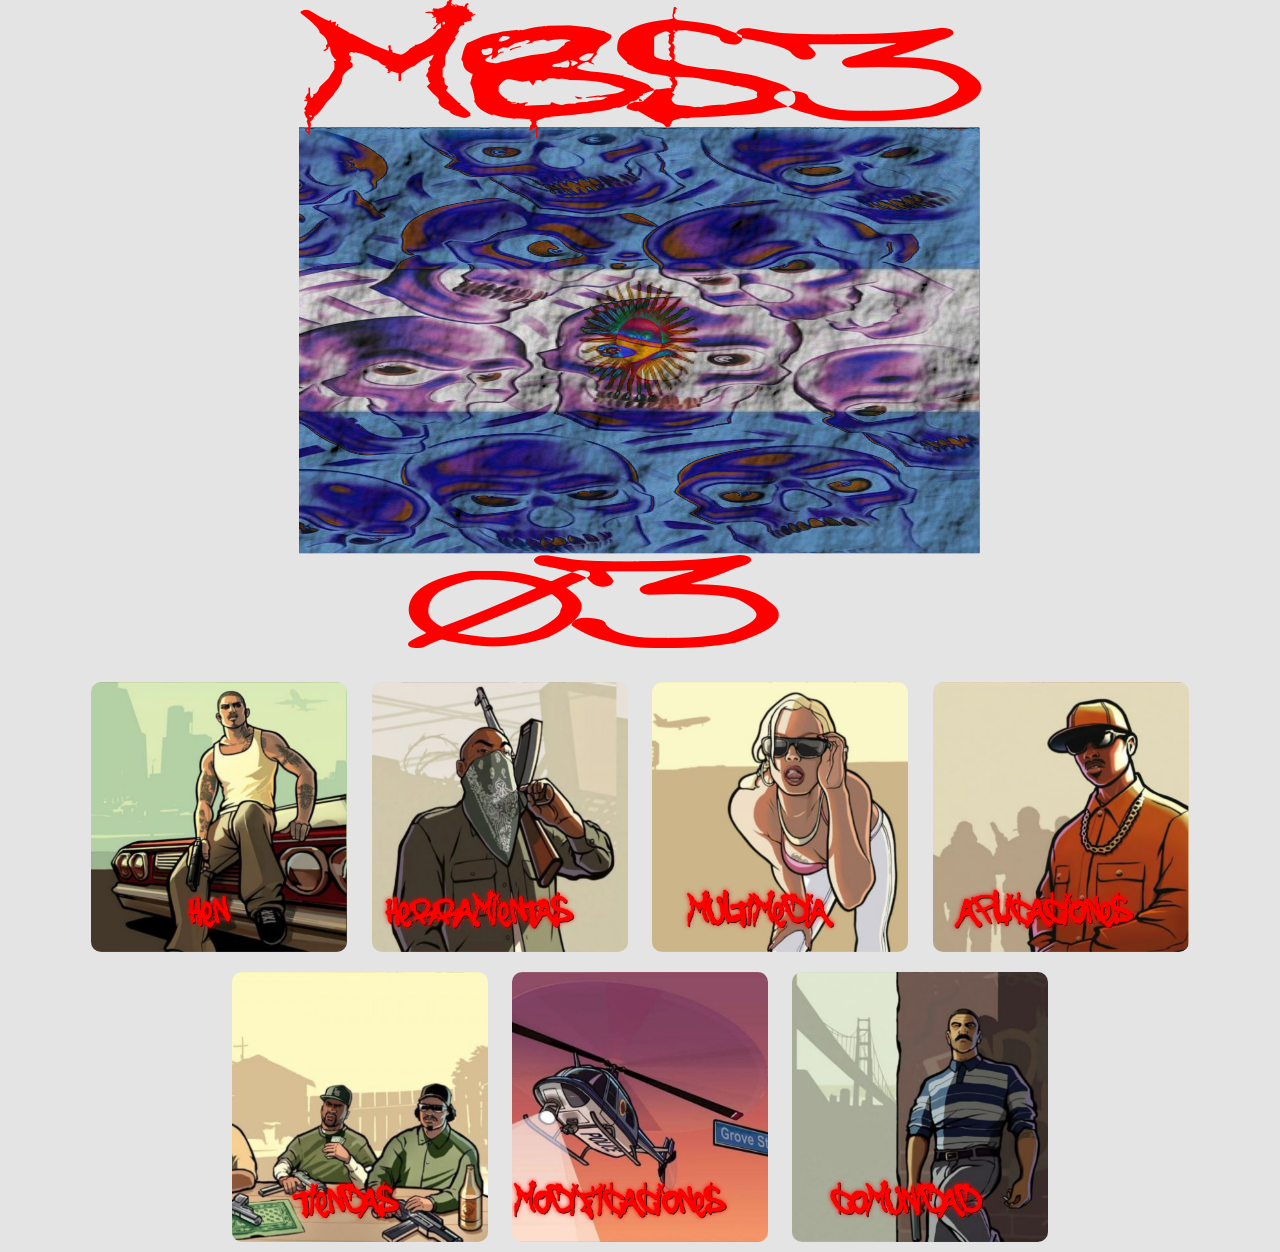
<file: index.html>
<!DOCTYPE html>
<html lang="es">
<head>
    <meta charset="UTF-8">
    <title>MBG PS3 STORE</title>
    <link rel="stylesheet" href="style.css">
</head>
<body>

    <header class="banner-container">
        <img src="assets/banner.png" alt="MBG Banner" class="banner-img">
    </header>

    <main class="store-container">
        <div class="repo-grid">
    <a href="hen.html" class="box-item"><img src="assets/hen.png" class="box-img"></a>
    <a href="herramientas.html" class="box-item"><img src="assets/herramientas.png" class="box-img"></a>
    <a href="multimedia.html" class="box-item"><img src="assets/multimedia.png" class="box-img"></a>
    <a href="aplicaciones.html" class="box-item"><img src="assets/aplicaciones.png" class="box-img"></a>
    <a href="tiendas.html" class="box-item"><img src="assets/tiendas.png" class="box-img"></a>
    <a href="modificaciones.html" class="box-item"><img src="assets/modificaciones.png" class="box-img"></a>
    <a href="comunidad.html" class="box-item"><img src="assets/comunidad.png" class="box-img"></a>

</div>
    </main>

</body>
</html>
</file>
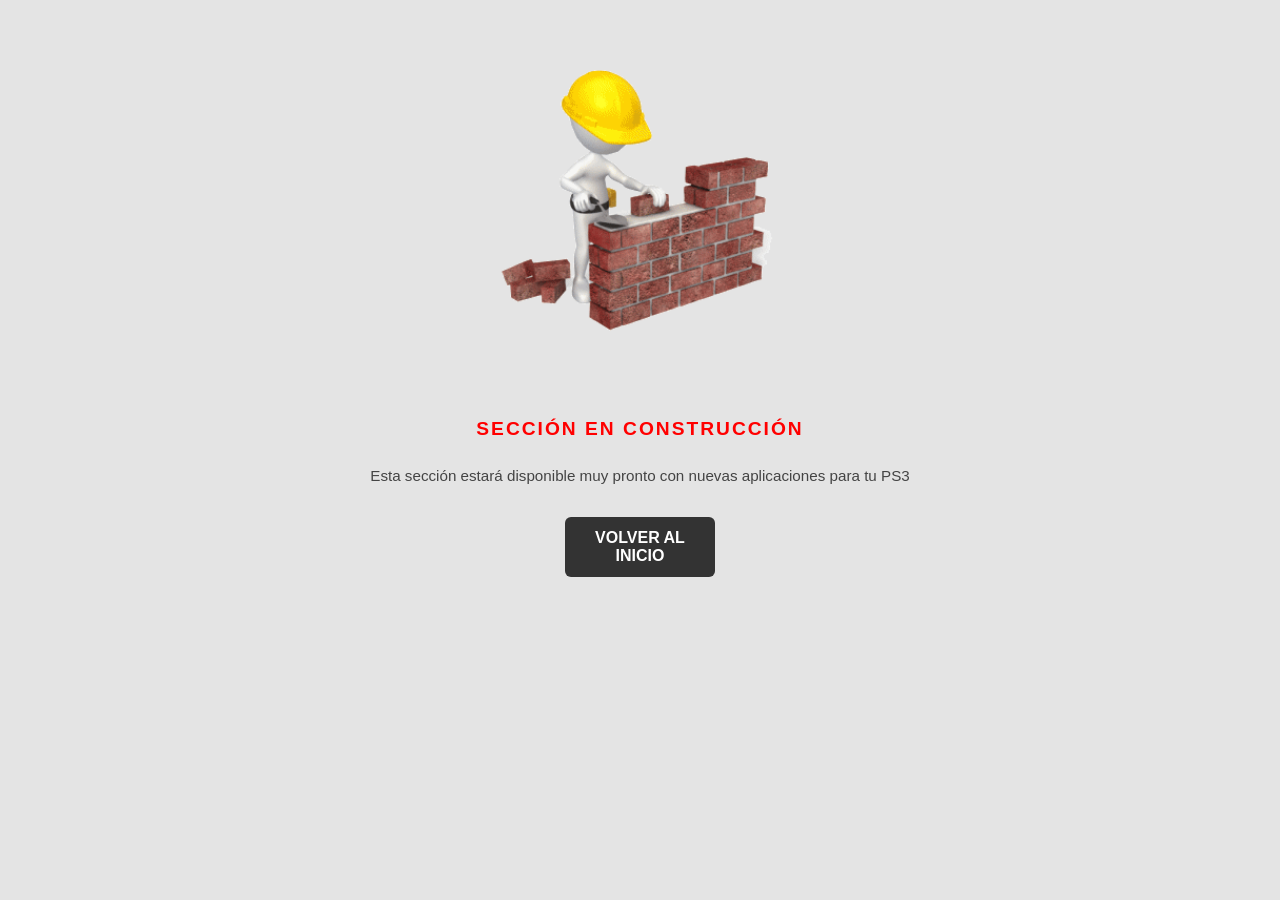
<file: aplicaciones.html>
<!DOCTYPE html>
<html lang="es">
<head>
    <meta charset="UTF-8">
    <title>EN CONSTRUCCIÓN // MBG PS3 STORE</title>
    <link rel="stylesheet" href="style.css">
</head>
<body>

    <main class="store-container">
        <div class="downloads-list" style="text-align: center; margin-top: 50px;">
            
            <img src="assets/costruccion.gif" alt="En construcción" style="max-width: 300px; width: 100%; border-radius: 10px; margin-bottom: 20px;">
            
            <h2 class="category-title" style="border: none;">SECCIÓN EN CONSTRUCCIÓN</h2>
            <p class="instruction-text">Esta sección estará disponible muy pronto con nuevas aplicaciones para tu PS3</p>
            
        </div>
        
        <a href="index.html" class="back-btn">VOLVER AL INICIO</a>
    </main>

</body>
</html>
</file>
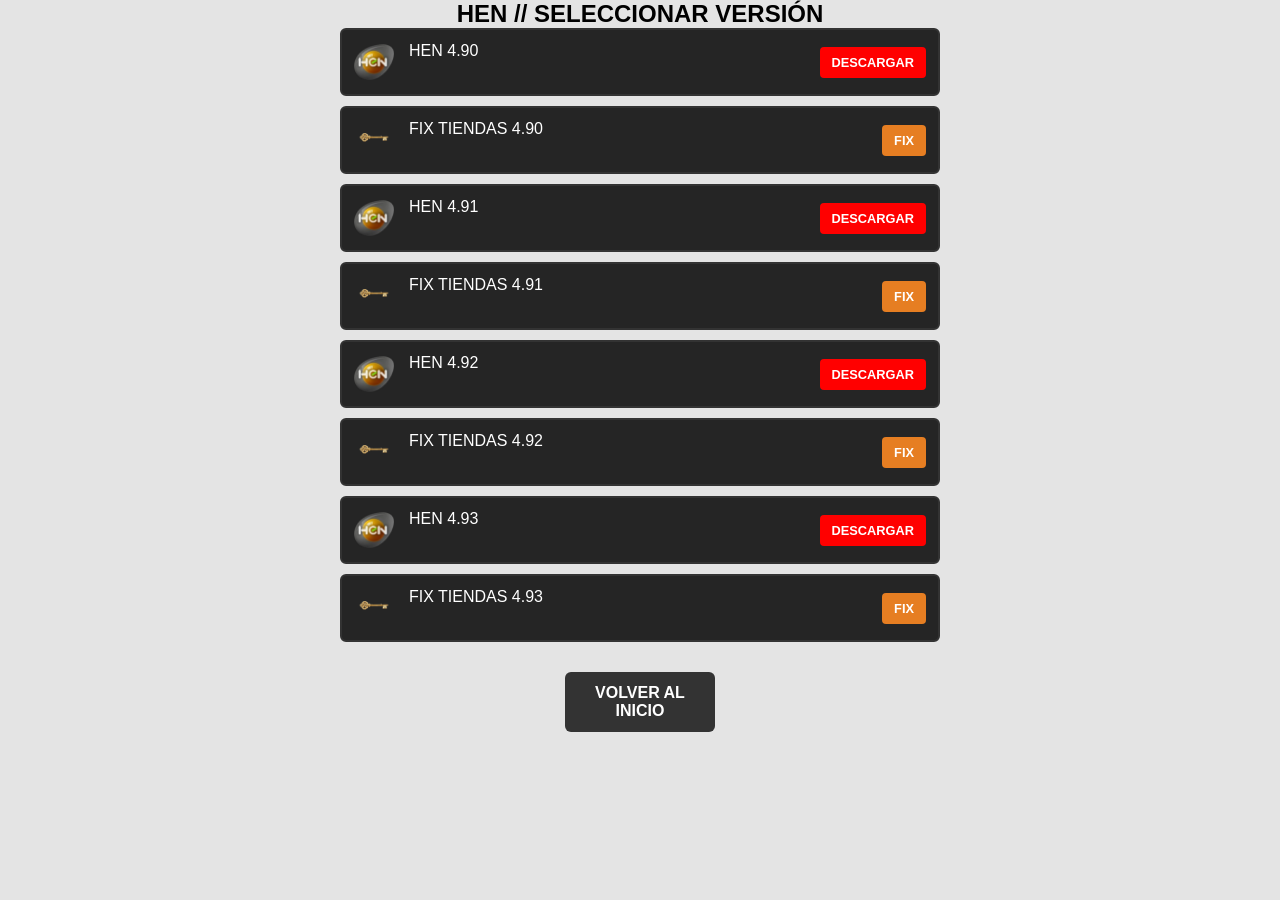
<file: hen.html>
<!DOCTYPE html>
<html lang="es">
<head>
    <meta charset="UTF-8">
    <title>HEN // VERSIONES</title>
    <link rel="stylesheet" href="style.css">
</head>
<body>

<h2 class="section-title">HEN // SELECCIONAR VERSIÓN</h2>

<main class="store-container">
<div class="downloads-list">
    
<div class="version-group">
<a href="assets/downloads/PS3HEN_490.pkg" class="download-item">
<img src="assets/henamarillo.png" class="hen-icon">
<span>HEN 4.90</span>
<span class="btn-dl">DESCARGAR</span>
</a>
<a href="assets/downloads/FIX_490.pkg" class="download-item fix-item">
<img src="assets/llave.png" class="hen-icon">
<span>FIX TIENDAS 4.90</span>
<span class="btn-dl" style="background: #e67e22;">FIX</span>
</a>

</div>
<div class="version-group">
<a href="assets/downloads/PS3HEN_491.pkg" class="download-item">
<img src="assets/henamarillo.png" class="hen-icon">
<span>HEN 4.91</span>
<span class="btn-dl">DESCARGAR</span>
</a>
<a href="assets/downloads/FIX_491.pkg" class="download-item fix-item">
<img src="assets/llave.png" class="hen-icon">
<span>FIX TIENDAS 4.91</span>
<span class="btn-dl" style="background: #e67e22;">FIX</span>
</a>

</div>
<div class="version-group">
<a href="assets/downloads/PS3HEN_492.pkg" class="download-item">
<img src="assets/henamarillo.png" class="hen-icon">
<span>HEN 4.92</span>
<span class="btn-dl">DESCARGAR</span>
</a>
<a href="assets/downloads/FIX_492.pkg" class="download-item fix-item">
 <img src="assets/llave.png" class="hen-icon">
 <span>FIX TIENDAS 4.92</span>
 <span class="btn-dl" style="background: #e67e22;">FIX</span>
</a>

</div>
<div class="version-group">
<a href="assets/downloads/PS3HEN_493.pkg" class="download-item">
<img src="assets/henamarillo.png" class="hen-icon">
<span>HEN 4.93</span>
<span class="btn-dl">DESCARGAR</span>
</a>
<a href="assets/downloads/FIX_493.pkg" class="download-item fix-item">
<img src="assets/llave.png" class="hen-icon">
<span>FIX TIENDAS 4.93</span>
<span class="btn-dl" style="background: #e67e22;">FIX</span>
</a>
</div>

</div>
        
        <a href="index.html" class="back-btn">VOLVER AL INICIO</a>
    </main>

</body>
</html>
</file>
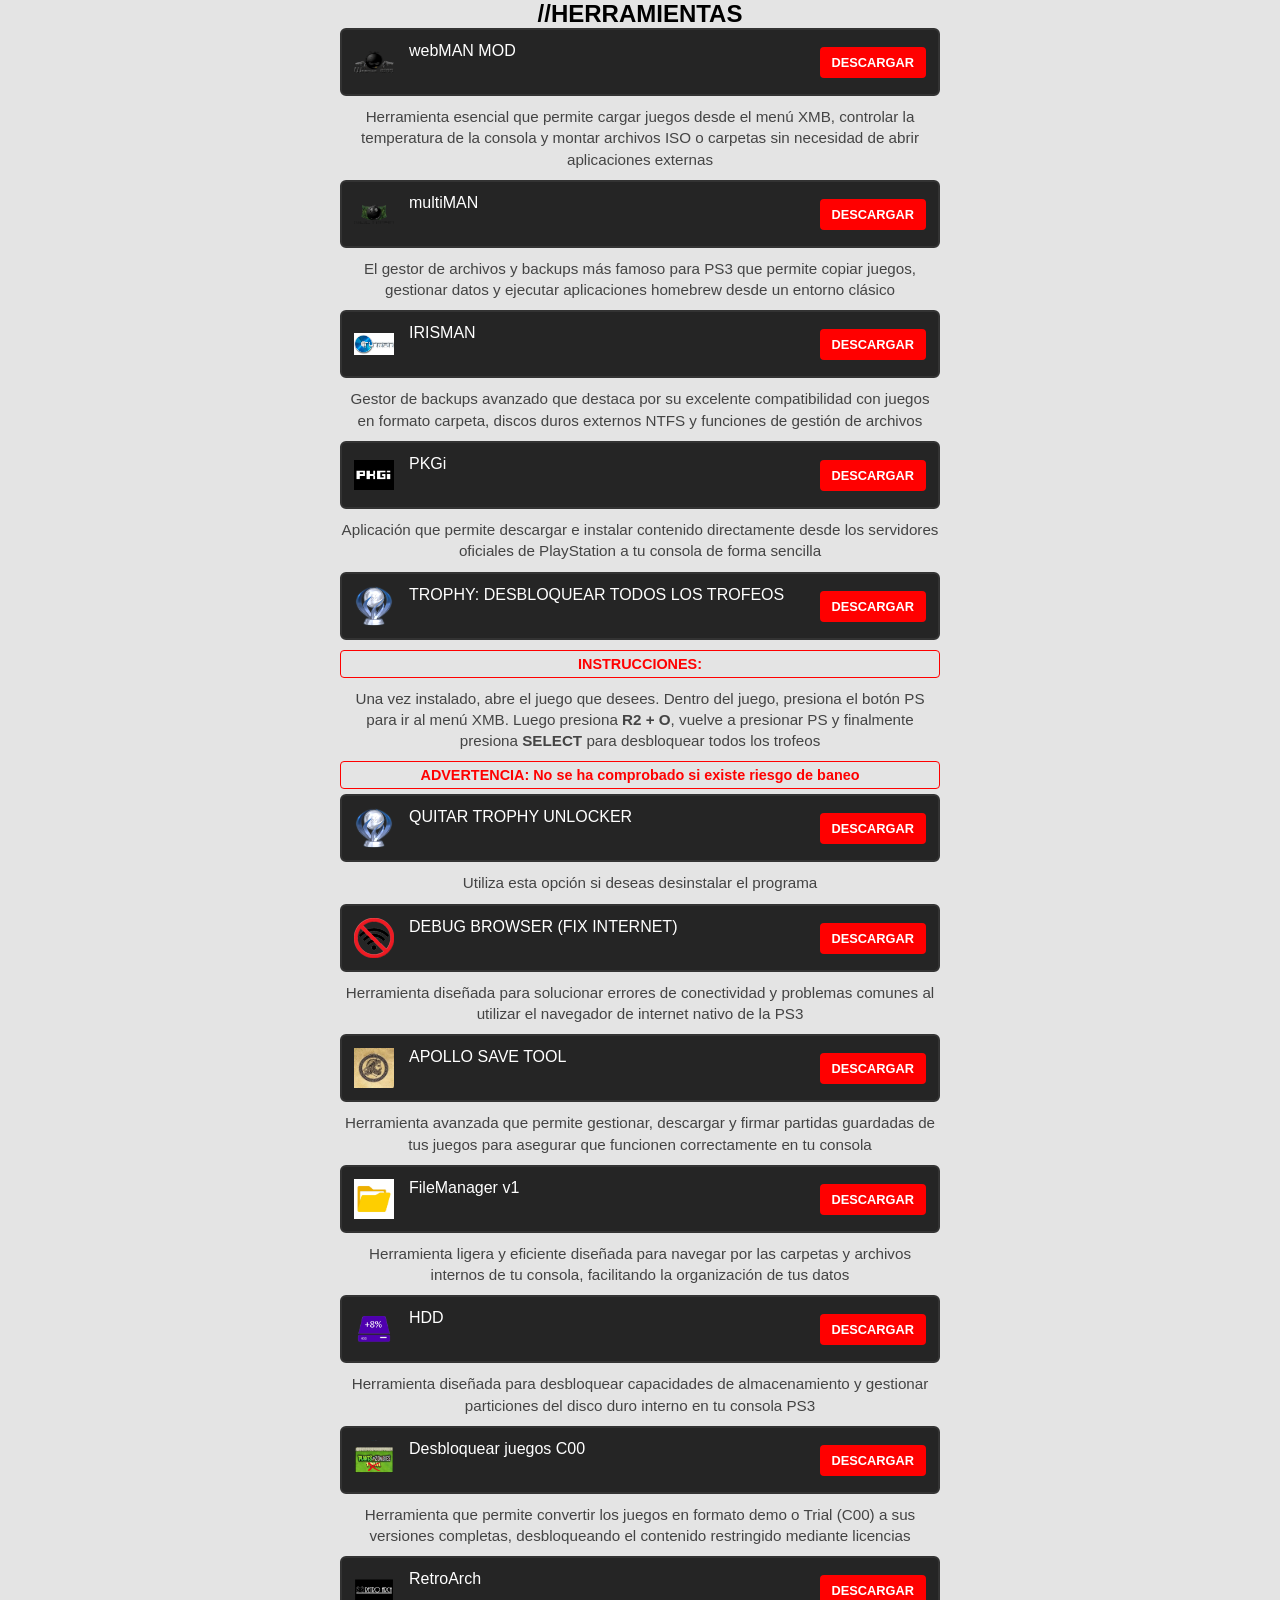
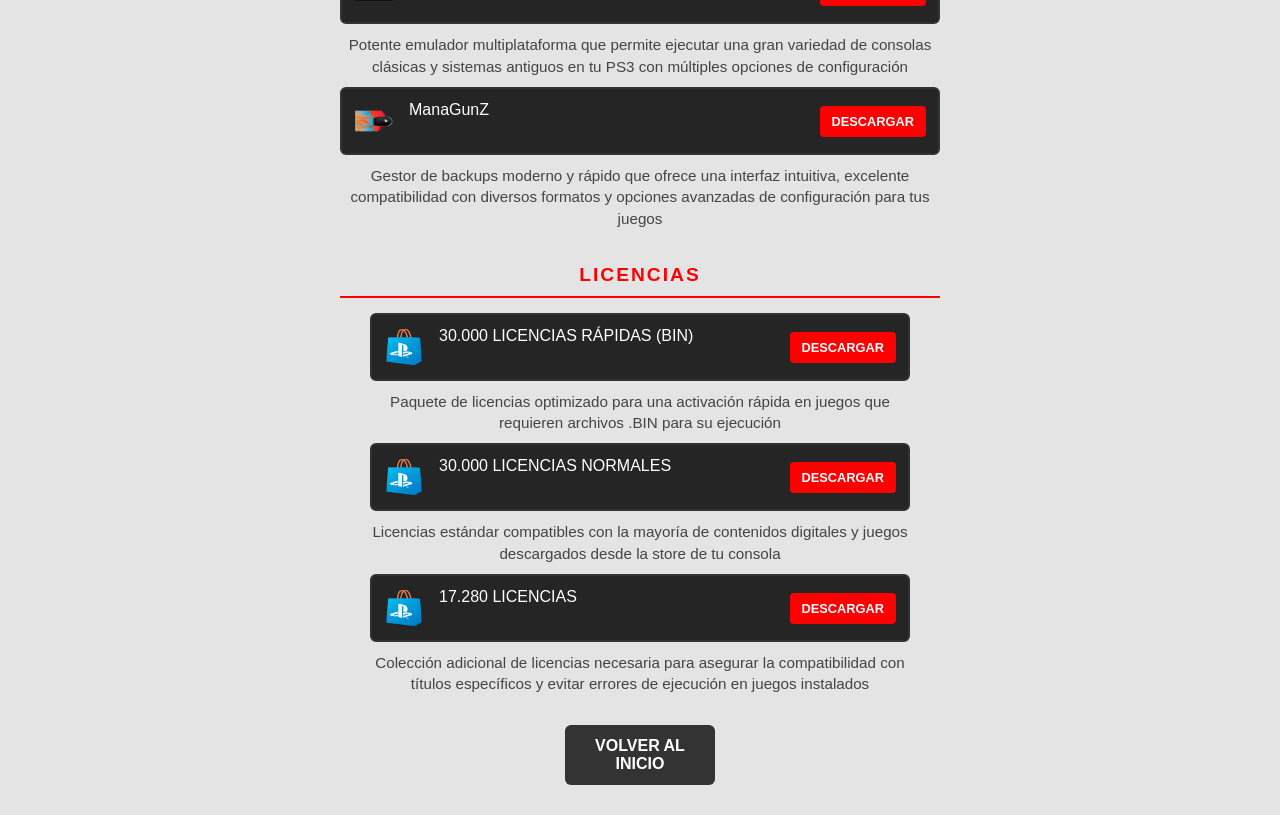
<file: herramientas.html>
<!DOCTYPE html>
<html lang="es">
<head>
    <meta charset="UTF-8">
    <title>HERRAMIENTAS // MBG PS3 STORE</title>
    <link rel="stylesheet" href="style.css">
</head>
<body>

<h2 class="section-title">//HERRAMIENTAS</h2>

<main class="store-container">
<div class="downloads-list">
            
<div class="download-item">
    <img src="assets/webman.png" class="tool-icon">
    <span>webMAN MOD</span>
    <a href="https://github.com/aldostools/webMAN-MOD/releases/download/1.47.47/webMAN_MOD_1.47.47_Installer.pkg" class="btn-dl">DESCARGAR</a>
</div>
<p class="instruction-text">Herramienta esencial que permite cargar juegos desde el menú XMB, controlar la temperatura de la consola y montar archivos ISO o carpetas sin necesidad de abrir aplicaciones externas</p>

<div class="download-item">
    <img src="assets/multiman.png" class="tool-icon">
    <span>multiMAN</span>
    <a href="assets/downloads/multiman.pkg" class="btn-dl">DESCARGAR</a>
</div>
<p class="instruction-text">El gestor de archivos y backups más famoso para PS3 que permite copiar juegos, gestionar datos y ejecutar aplicaciones homebrew desde un entorno clásico</p>

<div class="download-item">
    <img src="assets/irisman.png" class="tool-icon">
    <span>IRISMAN</span>
    <a href="assets/downloads/irisman.pkg" class="btn-dl">DESCARGAR</a>
</div>
<p class="instruction-text">Gestor de backups avanzado que destaca por su excelente compatibilidad con juegos en formato carpeta, discos duros externos NTFS y funciones de gestión de archivos</p>            

<div class="download-item">
    <img src="assets/pkgi.png" class="tool-icon">
    <span>PKGi</span>
    <a href="assets/downloads/pkgi.pkg" class="btn-dl">DESCARGAR</a>
</div>
<p class="instruction-text">Aplicación que permite descargar e instalar contenido directamente desde los servidores oficiales de PlayStation a tu consola de forma sencilla</p>           
            
    <!-- TROPHY DESBLOQUEADOR -->
<div class="download-item">
    <img src="assets/trophy.png" class="tool-icon">
    <span>TROPHY: DESBLOQUEAR TODOS LOS TROFEOS</span>
    <a href="https://www.mediafire.com/file/jkgeyouh53t21q5/Trophy+Unlocker.pkg/file" class="btn-dl">DESCARGAR</a>
</div>

<p class="warning-text">INSTRUCCIONES:</p>
<p class="instruction-text">Una vez instalado, abre el juego que desees. Dentro del juego, presiona el botón PS para ir al menú XMB. Luego presiona <strong>R2 + O</strong>, vuelve a presionar PS y finalmente presiona <strong>SELECT</strong> para desbloquear todos los trofeos</p>
<p class="warning-text">ADVERTENCIA: No se ha comprobado si existe riesgo de baneo</p>

<!-- QUITAR TROPHY -->
<div class="download-item">
    <img src="assets/trophy.png" class="tool-icon">
    <span>QUITAR TROPHY UNLOCKER</span>
    <a href="https://www.mediafire.com/file/g9tzfyd23pi8k4y/Quitar+Trophy+Unlock.pkg/file" class="btn-dl">DESCARGAR</a>
</div>
<p class="instruction-text">Utiliza esta opción si deseas desinstalar el programa</p>
    
<div class="download-item">
    <img src="assets/web.png" class="tool-icon">
    <span>DEBUG BROWSER (FIX INTERNET)</span>
    <a href="assets/downloads/DEBUGBROWSER.pkg" class="btn-dl">DESCARGAR</a>
</div>
<p class="instruction-text">Herramienta diseñada para solucionar errores de conectividad y problemas comunes al utilizar el navegador de internet nativo de la PS3</p>

<div class="download-item">
    <img src="assets/apollo.png" class="tool-icon">
    <span>APOLLO SAVE TOOL</span>
    <a href="https://github.com/bucanero/ArtemisPS3/releases/download/r6.4/ArtemisPS3-GUI.pkg" class="btn-dl">DESCARGAR</a>
</div>
<p class="instruction-text">Herramienta avanzada que permite gestionar, descargar y firmar partidas guardadas de tus juegos para asegurar que funcionen correctamente en tu consola</p>

<div class="download-item">
    <img src="assets/filemanager.png" class="tool-icon">
    <span>FileManager v1</span>
    <a href="https://github.com/Zarh/ManaGunZ/releases/download/1.41/FileManager_v1.41.pkg" class="btn-dl">DESCARGAR</a>
</div>
<p class="instruction-text">Herramienta ligera y eficiente diseñada para navegar por las carpetas y archivos internos de tu consola, facilitando la organización de tus datos</p>

<div class="download-item">
    <img src="assets/hdd.png" class="tool-icon">
    <span>HDD</span>
    <a href="https://github.com/Videogamesscz/videostore/raw/main/homebrew/PS3%20Unlock%20HDD.pkg" class="btn-dl">DESCARGAR</a>
</div>
<p class="instruction-text">Herramienta diseñada para desbloquear capacidades de almacenamiento y gestionar particiones del disco duro interno en tu consola PS3</p>

<div class="download-item">
    <img src="assets/c00.png" class="tool-icon">
    <span>Desbloquear juegos C00</span>
    <a href="https://github.com/Videogamesscz/videostore/raw/main/herramientas/C00%20UNLOCK.pkg" class="btn-dl">DESCARGAR</a>
</div>
<p class="instruction-text">Herramienta que permite convertir los juegos en formato demo o Trial (C00) a sus versiones completas, desbloqueando el contenido restringido mediante licencias</p>

<div class="download-item">
    <img src="assets/retroarch.png" class="tool-icon">
    <span>RetroArch</span>
    <a href="https://github.com/aldostools/Resources/releases/download/RetroArch_CE/RetroArch_CE.pkg" class="btn-dl">DESCARGAR</a>
</div>
<p class="instruction-text">Potente emulador multiplataforma que permite ejecutar una gran variedad de consolas clásicas y sistemas antiguos en tu PS3 con múltiples opciones de configuración</p>

<div class="download-item">
    <img src="assets/managunz.png" class="tool-icon">
    <span>ManaGunZ</span>
    <a href="https://github.com/Zarh/ManaGunZ/releases/download/1.41/ManaGunZ_v1.41.pkg" class="btn-dl">DESCARGAR</a>
</div>
<p class="instruction-text">Gestor de backups moderno y rápido que ofrece una interfaz intuitiva, excelente compatibilidad con diversos formatos y opciones avanzadas de configuración para tus juegos</p>

<h3 class="category-title">LICENCIAS</h3>

<div class="downloads-list">
    <div class="download-item">
        <img src="assets/licencias.png" class="tool-icon">
        <span>30.000 LICENCIAS RÁPIDAS (BIN)</span>
        <a href="assets/downloads/30.000rapida.bin.pkg" class="btn-dl">DESCARGAR</a>
    </div>
    <p class="instruction-text">Paquete de licencias optimizado para una activación rápida en juegos que requieren archivos .BIN para su ejecución</p>

    <div class="download-item">
        <img src="assets/licencias.png" class="tool-icon">
        <span>30.000 LICENCIAS NORMALES</span>
        <a href="assets/downloads/30.000lentanormalrap.pkg" class="btn-dl">DESCARGAR</a>
    </div>
    <p class="instruction-text">Licencias estándar compatibles con la mayoría de contenidos digitales y juegos descargados desde la store de tu consola</p>

    <div class="download-item">
        <img src="assets/licencias.png" class="tool-icon">
        <span>17.280 LICENCIAS</span>
        <a href="assets/downloads/17.280.pkg" class="btn-dl">DESCARGAR</a>
    </div>
    <p class="instruction-text">Colección adicional de licencias necesaria para asegurar la compatibilidad con títulos específicos y evitar errores de ejecución en juegos instalados</p>
</div>
        

</div>

        </div>
        
        <a href="index.html" class="back-btn">VOLVER AL INICIO</a>
    </main>

</body>
</html>
</file>
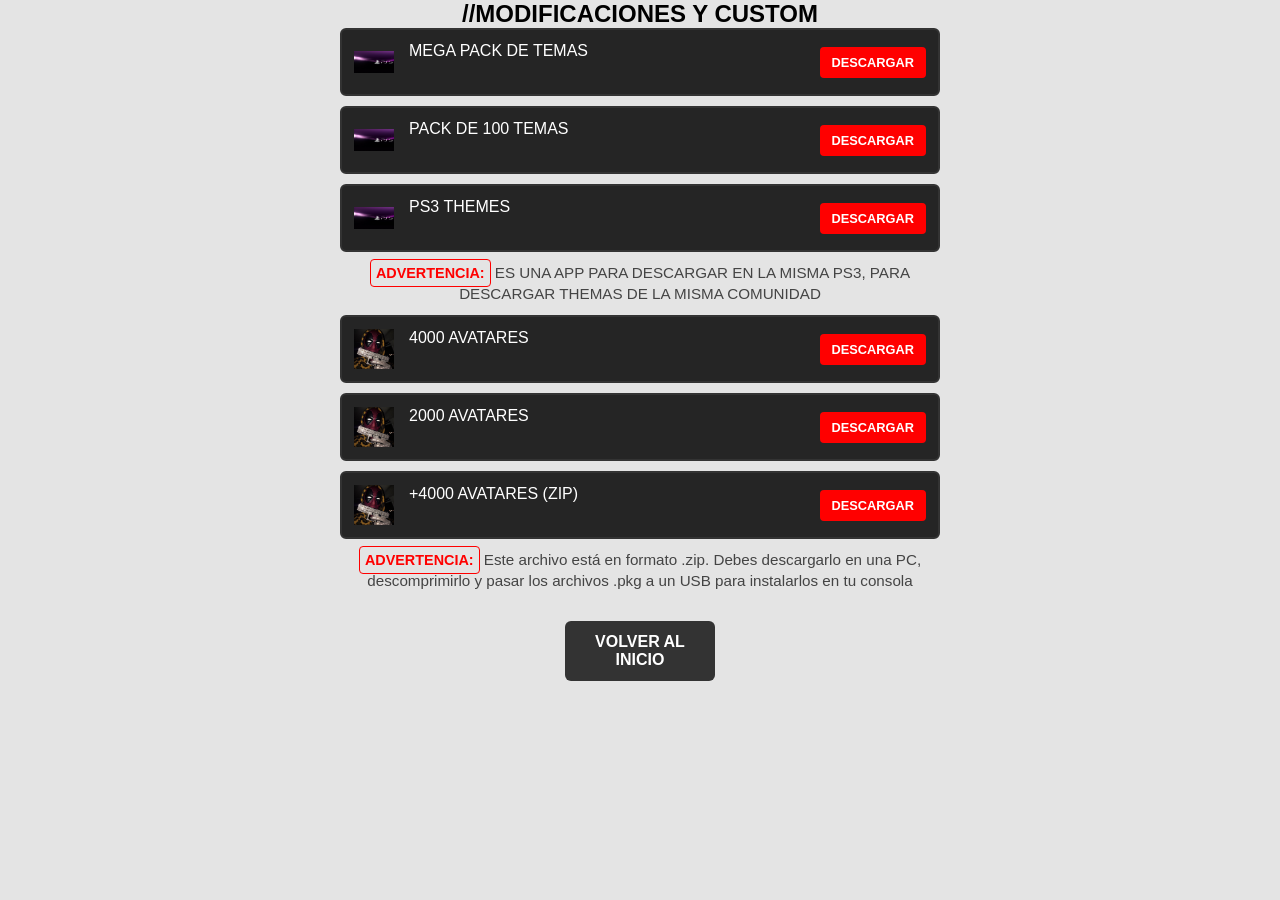
<file: modificaciones.html>
<!DOCTYPE html>
<html lang="es">
<head>
    <meta charset="UTF-8">
    <title>MODIFICACIONES // MBG PS3 STORE</title>
    <link rel="stylesheet" href="style.css">
</head>
<body>

    <h2 class="section-title">//MODIFICACIONES Y CUSTOM</h2>

    <main class="store-container">
        <div class="downloads-list">
            
            <a href="https://www.mediafire.com/file/26rz17xbzptg7gl/4000+avatares+by+kizeo.pkg/file" class="download-item">
                <img src="assets/theme.png" class="tool-icon">
                <span>MEGA PACK DE TEMAS</span>
                <span class="btn-dl">DESCARGAR</span>
            </a>

            <a href="https://archive.org/download/cod-ghosts-rebound-bles-01945/PS3-Theme-By%20VirusMike/100%2BPS3%20Theme%20Pack%20By%20VirusMike.pkg" class="download-item">
                <img src="assets/theme.png" class="tool-icon">
                <span>PACK DE 100 TEMAS</span>
                <span class="btn-dl">DESCARGAR</span>
            </a>

            <a href="https://github.com/kizeo0/PS3-THM-KZ/releases/download/PKG/PS3.THM.KZ.pkg" class="download-item">
                <img src="assets/theme.png" class="tool-icon">
                <span>PS3 THEMES</span>
                <span class="btn-dl">DESCARGAR</span>
            </a>
            <p class="instruction-text"><span class="warning-text">ADVERTENCIA:</span> ES UNA APP PARA DESCARGAR EN LA MISMA PS3, PARA DESCARGAR THEMAS DE LA MISMA COMUNIDAD</p>
            
            <a href="https://www.mediafire.com/file/26rz17xbzptg7gl/4000+avatares+by+kizeo.pkg/file" class="download-item">
                <img src="assets/avatar.png" class="tool-icon">
                <span>4000 AVATARES</span>
                <span class="btn-dl">DESCARGAR</span>
            </a>

            <a href="https://mega.nz/file/q5JGBBZJ#r3aVFJ5ZUJ2jADVKq3rv0O9Qq1FSDVWOgmXAsHzRWlk" class="download-item">
               <img src="assets/avatar.png" class="tool-icon">
                <span>2000 AVATARES</span>
                <span class="btn-dl">DESCARGAR</span>
            </a>

            <a href="https://www.mediafire.com/file/74e69vgtnrw4uew/PACK_AVATARES_PS3.zip/file" class="download-item">
                <img src="assets/avatar.png" class="tool-icon">
                <span>+4000 AVATARES (ZIP)</span>
                <span class="btn-dl">DESCARGAR</span>
            </a>
            <p class="instruction-text">
                <span class="warning-text">ADVERTENCIA:</span> Este archivo está en formato .zip. Debes descargarlo en una PC, descomprimirlo y pasar los archivos .pkg a un USB para instalarlos en tu consola
            </p>

        </div>
        
        <a href="index.html" class="back-btn">VOLVER AL INICIO</a>
    </main>

</body>
</html>
</file>
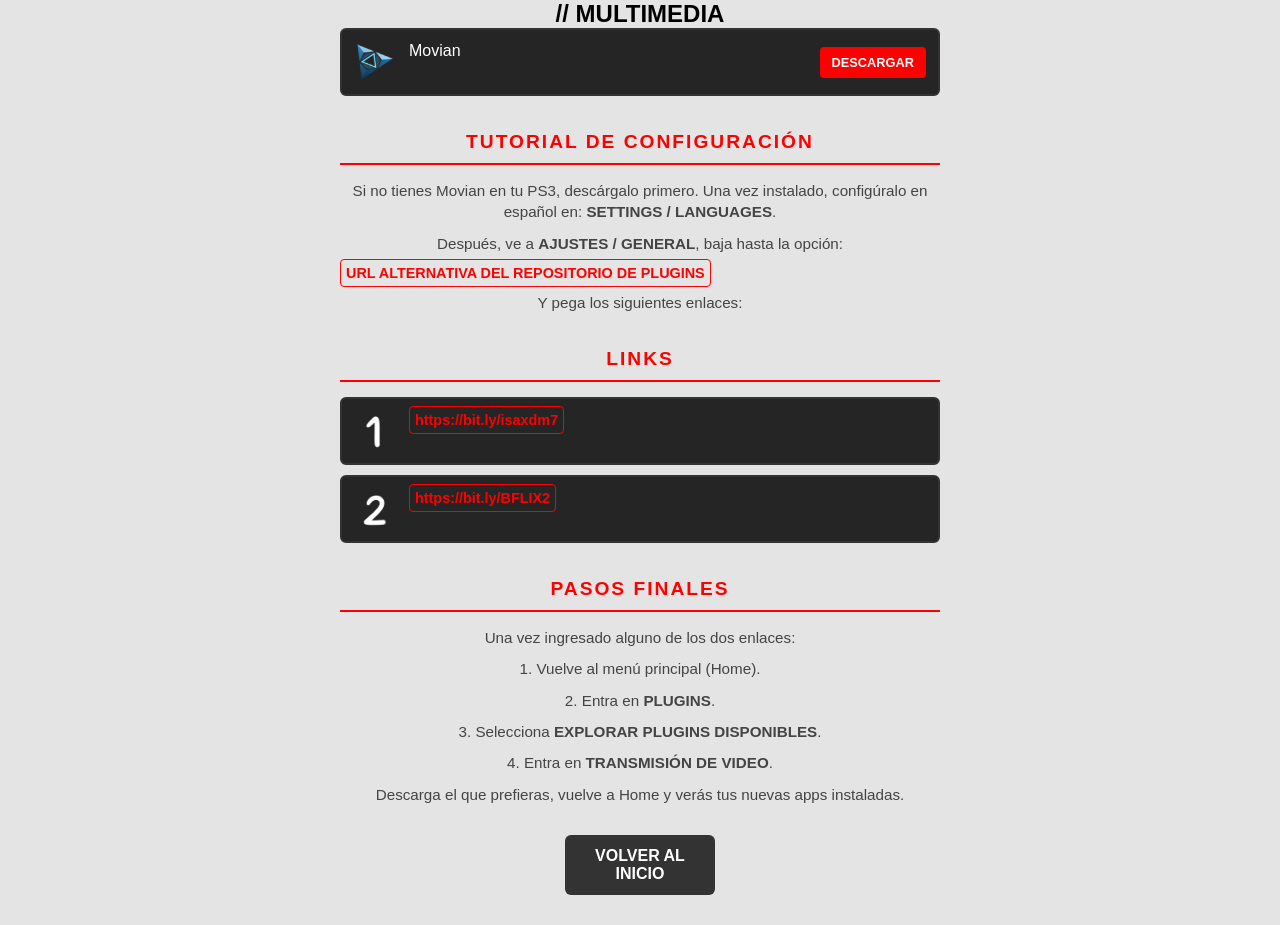
<file: multimedia.html>
<!DOCTYPE html>
<html lang="es">
<head>
    <meta charset="UTF-8">
    <title>MULTIMEDIA // MBG PS3 STORE</title>
    <link rel="stylesheet" href="style.css">
</head>
<body>

    <h2 class="section-title">// MULTIMEDIA</h2>

    <main class="store-container">
        <div class="downloads-list">
            
            <a href="assets/downloads/movian.pkg" class="download-item">
                <img src="assets/movian.png" class="tool-icon">
                <span>Movian</span>
                <span class="btn-dl">DESCARGAR</span>
            </a>
            
            <h3 class="category-title">TUTORIAL DE CONFIGURACIÓN</h3>
            <p class="instruction-text">Si no tienes Movian en tu PS3, descárgalo primero. Una vez instalado, configúralo en español en: <strong>SETTINGS / LANGUAGES</strong>.</p>
            <p class="instruction-text">Después, ve a <strong>AJUSTES / GENERAL</strong>, baja hasta la opción:</p>
            <span class="warning-text">URL ALTERNATIVA DEL REPOSITORIO DE PLUGINS</span>
            <p class="instruction-text">Y pega los siguientes enlaces:</p>

            <h3 class="category-title">LINKS</h3>
            
            <div class="download-item">
                <img src="assets/1.png" class="tool-icon">
                <span class="warning-text">https://bit.ly/isaxdm7</span>
            </div>

            <div class="download-item">
                <img src="assets/2.png" class="tool-icon">
                <span class="warning-text">https://bit.ly/BFLIX2</span>
            </div>

            <h3 class="category-title">PASOS FINALES</h3>
            <p class="instruction-text">Una vez ingresado alguno de los dos enlaces:</p>
            <p class="instruction-text">1. Vuelve al menú principal (Home).</p>
            <p class="instruction-text">2. Entra en <strong>PLUGINS</strong>.</p>
            <p class="instruction-text">3. Selecciona <strong>EXPLORAR PLUGINS DISPONIBLES</strong>.</p>
            <p class="instruction-text">4. Entra en <strong>TRANSMISIÓN DE VIDEO</strong>.</p>
            <p class="instruction-text">Descarga el que prefieras, vuelve a Home y verás tus nuevas apps instaladas.</p>

        </div>
        
        <a href="index.html" class="back-btn">VOLVER AL INICIO</a>
    </main>

</body>
</html>
</file>
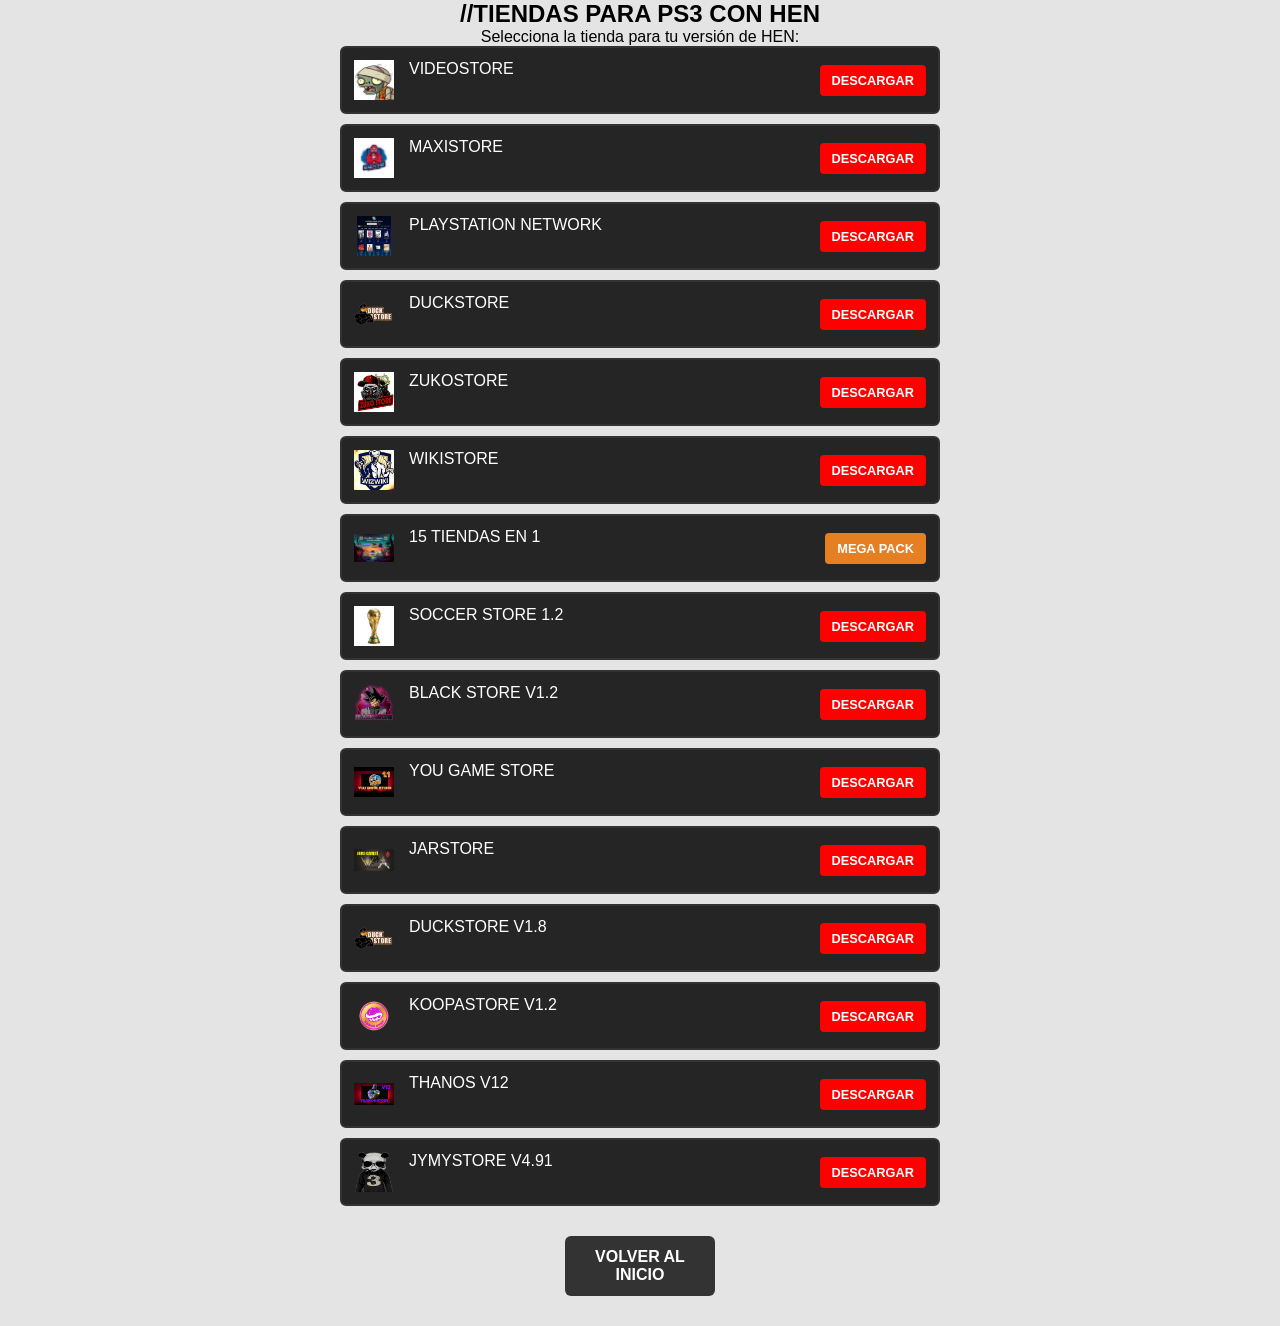
<file: tiendas.html>
<!DOCTYPE html>
<html lang="es">
<head>
    <meta charset="UTF-8">
    <title>TIENDAS // MBG PS3 STORE</title>
    <link rel="stylesheet" href="style.css">
</head>
<body>

    <h2 class="section-title">//TIENDAS PARA PS3 CON HEN</h2>
    <p class="store-info">Selecciona la tienda para tu versión de HEN:</p>

    <main class="store-container">
        <div class="downloads-list">
            
            <a href="https://www.mediafire.com/file/m60n7pxdpp78m10/VIDEOSTORE.4.0.pkg/file" class="download-item">
                <img src="assets/videostore.png" class="tool-icon">
                <span>VIDEOSTORE</span>
                <span class="btn-dl">DESCARGAR</span>
            </a>

            <a href="https://www.mediafire.com/file/hepykf08ssjvbrc/maxistore_3.5.pkg/file" class="download-item">
                <img src="assets/maxistore.png" class="tool-icon">
                <span>MAXISTORE</span>
                <span class="btn-dl">DESCARGAR</span>
            </a>

            <a href="https://ps3-pro.github.io/PSN-Content/files/website/modern.html" class="download-item">
                <img src="assets/psn.png" class="tool-icon">
                <span>PLAYSTATION NETWORK</span>
                <span class="btn-dl">DESCARGAR</span>
            </a>

            <a href="https://www.mediafire.com/file/sfnn8cl740g73ck/Duckstore.pkg/file" class="download-item">
                <img src="assets/duckstore.png" class="tool-icon">
                <span>DUCKSTORE</span>
                <span class="btn-dl">DESCARGAR</span>
            </a>

            <a href="https://github.com/kizeo0/pruebahfw/releases/download/4.92/ZukoV4.7.pkg" class="download-item">
                <img src="assets/zukostore.png" class="tool-icon">
                <span>ZUKOSTORE</span>
                <span class="btn-dl">DESCARGAR</span>
            </a>

            <a href="https://www.mediafire.com/file/imogov2v3pp64be/WIKISTORE_HFW_1.0.8.pkg/file" class="download-item">
                <img src="assets/wikistore.png" class="tool-icon">
                <span>WIKISTORE</span>
                <span class="btn-dl">DESCARGAR</span>
            </a>

           
            <a href="https://www.mediafire.com/file/01le90qsju5xdlq/15_EN_1_STORES.pkg/file" class="download-item all-in-one-item">   
            <img src="assets/15en1.png" class="tool-icon">
            <span>15 TIENDAS EN 1</span>
            <span class="btn-dl" style="background: #e67e22;">MEGA PACK</span>
            </a>

            <a href="https://www.mediafire.com/file/0jxwrcatyo1fyc0/Soccer+Store+1.2+by+Videogames+SCZ-Augusto+Tips.pkg/file" class="download-item">
    <img src="assets/soccerstore.png" class="tool-icon">
    <span>SOCCER STORE 1.2</span>
    <span class="btn-dl">DESCARGAR</span>
</a>

<a href="https://www.mediafire.com/file/4zg4ck2w6q17vt1/BlackStore_V1.2.pkg/file" class="download-item">
    <img src="assets/blackstore.png" class="tool-icon">
    <span>BLACK STORE V1.2</span>
    <span class="btn-dl">DESCARGAR</span>
</a>

<a href="https://www.mediafire.com/file/t48tnu434pypft7/YOU+GAME+STORE+1.1.pkg/file" class="download-item">
    <img src="assets/yougamestore.png" class="tool-icon">
    <span>YOU GAME STORE</span>
    <span class="btn-dl">DESCARGAR</span>
</a>

<a href="https://www.mediafire.com/file/dx3z0nknnaxqara/JARS_GAMER$3.pkg/file" class="download-item">
    <img src="assets/jarstore.png" class="tool-icon">
    <span>JARSTORE</span>
    <span class="btn-dl">DESCARGAR</span>
</a>

<a href="https://www.mediafire.com/file/linfvhrdawvl76g/DUCKSTORE.pkg/file" class="download-item">
    <img src="assets/duckstore.png" class="tool-icon">
    <span>DUCKSTORE V1.8</span>
    <span class="btn-dl">DESCARGAR</span>
</a>

<a href="https://www.mediafire.com/file/lvr37gv8cpey8jc/Koopastore+1.2.1.pkg/file" class="download-item">
    <img src="assets/koopastore.png" class="tool-icon">
    <span>KOOPASTORE V1.2</span>
    <span class="btn-dl">DESCARGAR</span>
</a>

<a href="https://www.mediafire.com/file/8jusg27ln16cm4v/ThanosV12_ByZMOD.pkg/file" class="download-item">
    <img src="assets/thanos.png" class="tool-icon">
    <span>THANOS V12</span>
    <span class="btn-dl">DESCARGAR</span>
</a>

<a href="https://www.mediafire.com/file/44be7tdrfn9glv2/JYMSSTORE+V4.91.pkg/file" class="download-item">
    <img src="assets/jymystore.png" class="tool-icon">
    <span>JYMYSTORE V4.91</span>
    <span class="btn-dl">DESCARGAR</span>
</a>

        </div>
        
        <a href="index.html" class="back-btn">VOLVER AL INICIO</a>
    </main>

</body>
</html>
</file>
<file: style.css>
/* --- RESET Y BASE --- */
* { margin: 0; padding: 0; box-sizing: border-box; }
body { background-color: #e4e4e4; font-family: sans-serif; text-align: center; }

/* --- ÍNDICE (LOS 4 ICONOS EN FILA) --- */
.repo-grid { display: block; text-align: center; margin-top: 20px; }
.box-item { display: inline-block; width: 20%; margin: 10px; vertical-align: top; text-decoration: none; }
.box-img { width: 100%; height: auto; display: block; border-radius: 10px; }

/* --- PÁGINAS DE CONTENIDO (LISTAS) --- */
.downloads-list { width: 90%; max-width: 600px; margin: 0 auto; text-align: left; }

/* CAMBIO CLAVE AQUÍ: Usamos bloque simple en lugar de flex */
.download-item { 
    display: block; 
    background: #252525; 
    padding: 12px; 
    margin-bottom: 10px; 
    color: #fff; 
    text-decoration: none; 
    border: 2px solid #333; 
    border-radius: 6px;
    overflow: hidden; /* Esto ayuda a contener el botón flotante */
}

/* Iconos dentro de las listas */
.hen-icon, .tool-icon { 
    float: left; /* El icono a la izquierda */
    width: 40px; 
    height: 40px; 
    margin-right: 15px; 
    object-fit: contain; 
}

/* Botón de descarga con float */
.btn-dl { 
    float: right; /* El botón a la derecha */
    background: #ff0000; 
    padding: 8px 12px; 
    color: white; 
    text-decoration: none; 
    font-size: 0.8rem; 
    border-radius: 4px; 
    font-weight: bold;
    margin-top: 5px;
}

/* --- BOTÓN VOLVER --- */
.back-btn { display: block; width: 150px; margin: 30px auto; padding: 12px; background: #333; color: white; text-decoration: none; border-radius: 6px; font-weight: bold; }

/* --- TEXTOS --- */
.instruction-text { color: #444; font-size: 0.95rem; margin: 10px 0; line-height: 1.4; text-align: center; }
.warning-text { color: #ff0000; font-weight: bold; font-size: 0.9rem; margin: 5px 0; text-align: center; border: 1px solid #ff0000; padding: 5px; border-radius: 4px; }
.category-title { display: block; width: 100%; max-width: 600px; margin: 25px auto 15px auto; padding: 10px; color: #ff0000; font-size: 1.2rem; font-weight: bold; text-align: center; border-bottom: 2px solid #ff0000; letter-spacing: 2px; }
</file>
